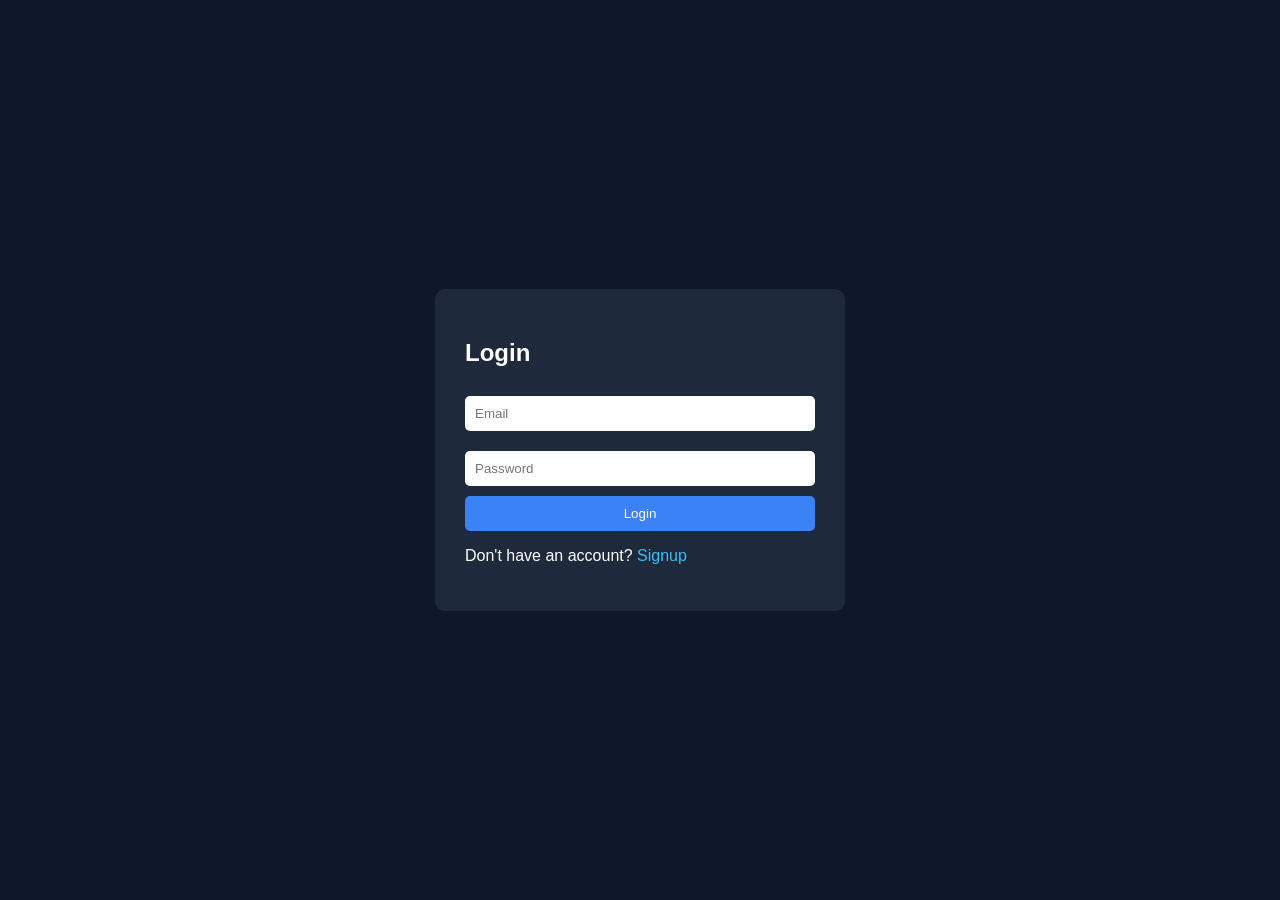
<file: index.html>
<!DOCTYPE html>
<html lang="en">

<head>
    <meta charset="UTF-8">
    <title>Smart Task Manager</title>
    <link rel="stylesheet" href="style.css">
</head>

<body>

    <div class="container">

        <!-- Login Form -->
        <div class="form" id="loginForm">
            <h2>Login</h2>
            <input type="email" id="loginEmail" placeholder="Email">
            <input type="password" id="loginPassword" placeholder="Password">
            <button type="button" onclick="login()">Login</button>
            <p>Don't have an account? <span onclick="showSignup()">Signup</span></p>
        </div>

        <!-- Signup Form -->
        <div class="form hidden" id="signupForm">
            <h2>Signup</h2>
            <input type="text" id="signupName" placeholder="Name">
            <input type="email" id="signupEmail" placeholder="Email">
            <input type="password" id="signupPassword" placeholder="Password">
            <button type="button" onclick="signup()">Signup</button>
            <p>Already have an account? <span onclick="showLogin()">Login</span></p>
        </div>

    </div>

    <script src="script.js"></script>
</body>

</html>
</file>
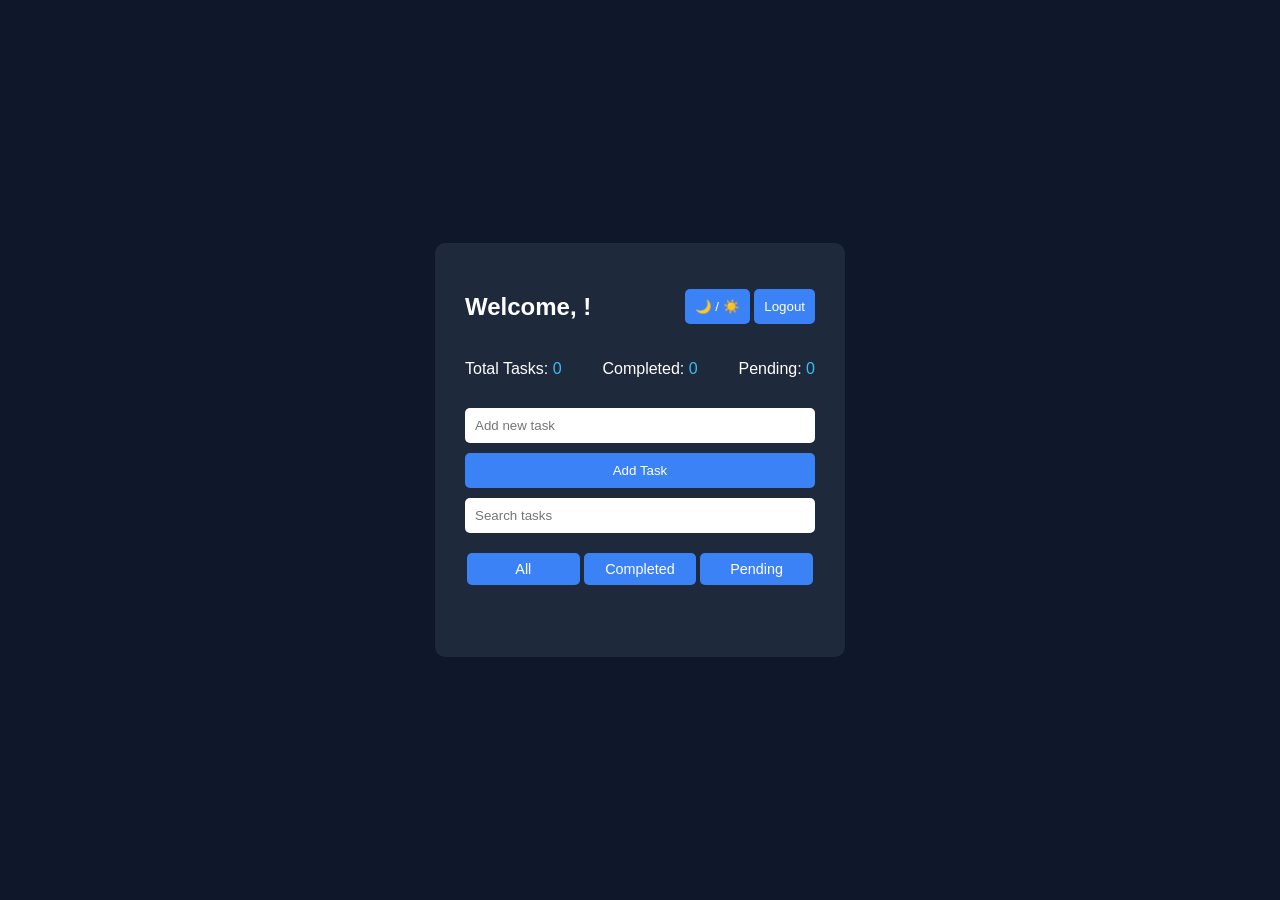
<file: dashboard.html>
<!DOCTYPE html>
<html lang="en">

<head>
    <meta charset="UTF-8">
    <title>Dashboard - Smart Task Manager</title>
    <link rel="stylesheet" href="style.css">
</head>

<body>

    <div class="dashboard-container">
        <header>
            <h2>Welcome, <span id="userName"></span>!</h2>
            <div>
                <button onclick="toggleTheme()">🌙 / ☀️</button>
                <button onclick="logout()">Logout</button>
            </div>
        </header>

        <div class="stats">
            <div>Total Tasks: <span id="totalTasks">0</span></div>
            <div>Completed: <span id="completedTasks">0</span></div>
            <div>Pending: <span id="pendingTasks">0</span></div>
        </div>

        <div class="task-section">
            <input type="text" id="newTaskInput" placeholder="Add new task">
            <button onclick="addTask()">Add Task</button>

            <input type="text" id="searchInput" placeholder="Search tasks" onkeyup="searchTask()">

            <div class="filter-buttons">
                <button onclick="filterTasks('all')">All</button>
                <button onclick="filterTasks('completed')">Completed</button>
                <button onclick="filterTasks('pending')">Pending</button>
            </div>

            <ul id="taskList"></ul>
        </div>
    </div>

    <script src="script.js"></script>
</body>

</html>
</file>
<file: style.css>
/* General */
body {
  font-family: Arial;
  background: #0f172a;
  color: white;
  display: flex;
  justify-content: center;
  align-items: center;
  min-height: 100vh;
  margin: 0;
}
.container, .dashboard-container {
  background: #1e293b;
  padding: 30px;
  border-radius: 10px;
  width: 350px;
}
.form, .task-section {
  display: flex;
  flex-direction: column;
}
input {
  margin: 10px 0;
  padding: 10px;
  border-radius: 5px;
  border: none;
}
button {
  padding: 10px;
  border: none;
  border-radius: 5px;
  background: #3b82f6;
  color: white;
  cursor: pointer;
}
button:hover {
  background: #2563eb;
}
.hidden { display: none; }
span { cursor: pointer; color: #38bdf8; }
header {
  display: flex;
  justify-content: space-between;
  align-items: center;
  margin-bottom: 20px;
}
.stats {
  display: flex;
  justify-content: space-between;
  margin-bottom: 20px;
}
.filter-buttons {
  display: flex;
  justify-content: space-between;
  margin: 10px 0;
}
.filter-buttons button {
  flex: 1;
  margin: 0 2px;
  padding: 8px;
  font-size: 0.9rem;
}
.completed {
  text-decoration: line-through;
  opacity: 0.6;
}

/* Light mode */
body.light {
  background: #f0f0f0;
  color: #111;
}
body.light .container, body.light .dashboard-container {
  background: #fff;
  color: #111;
}

/* Responsive */
@media (max-width: 768px) {
  .dashboard-container, .container { width: 90%; padding: 20px; }
  .stats { flex-direction: column; gap: 5px; }
  .filter-buttons { flex-direction: column; }
}
</file>
